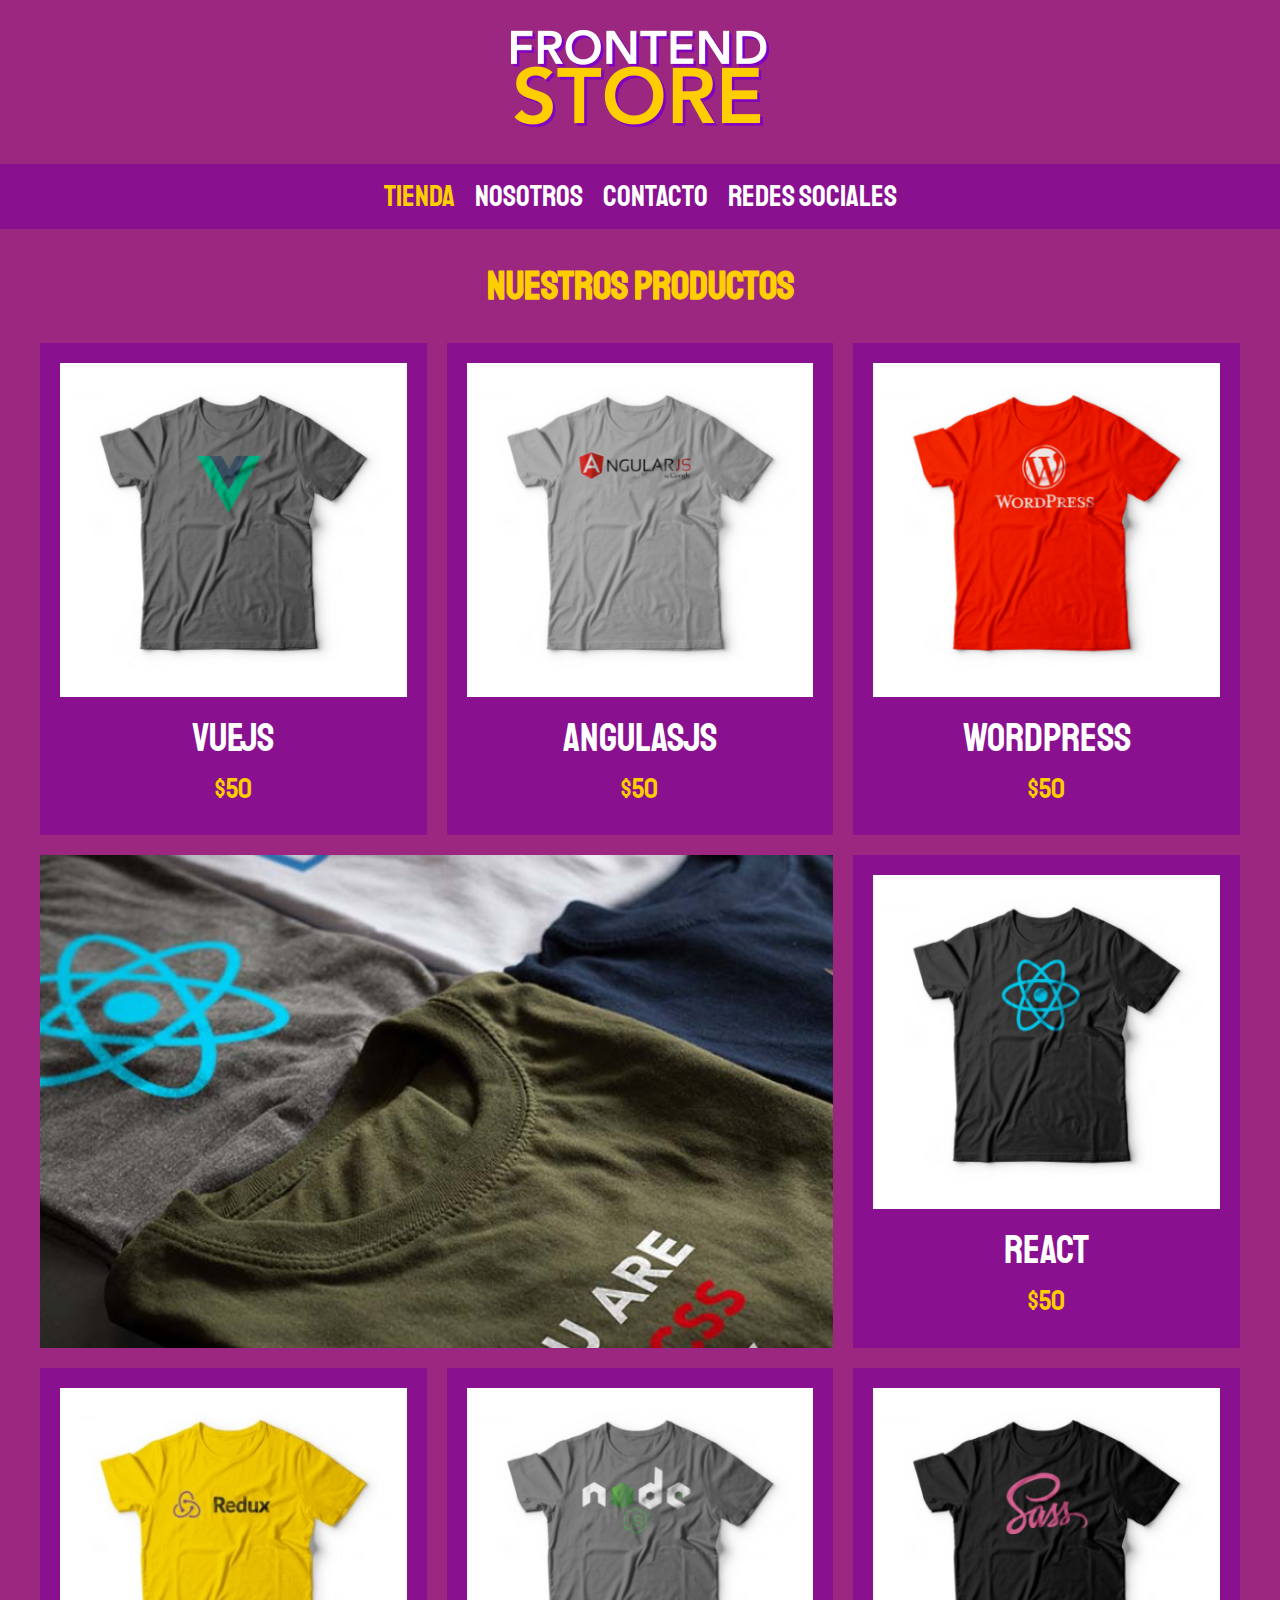
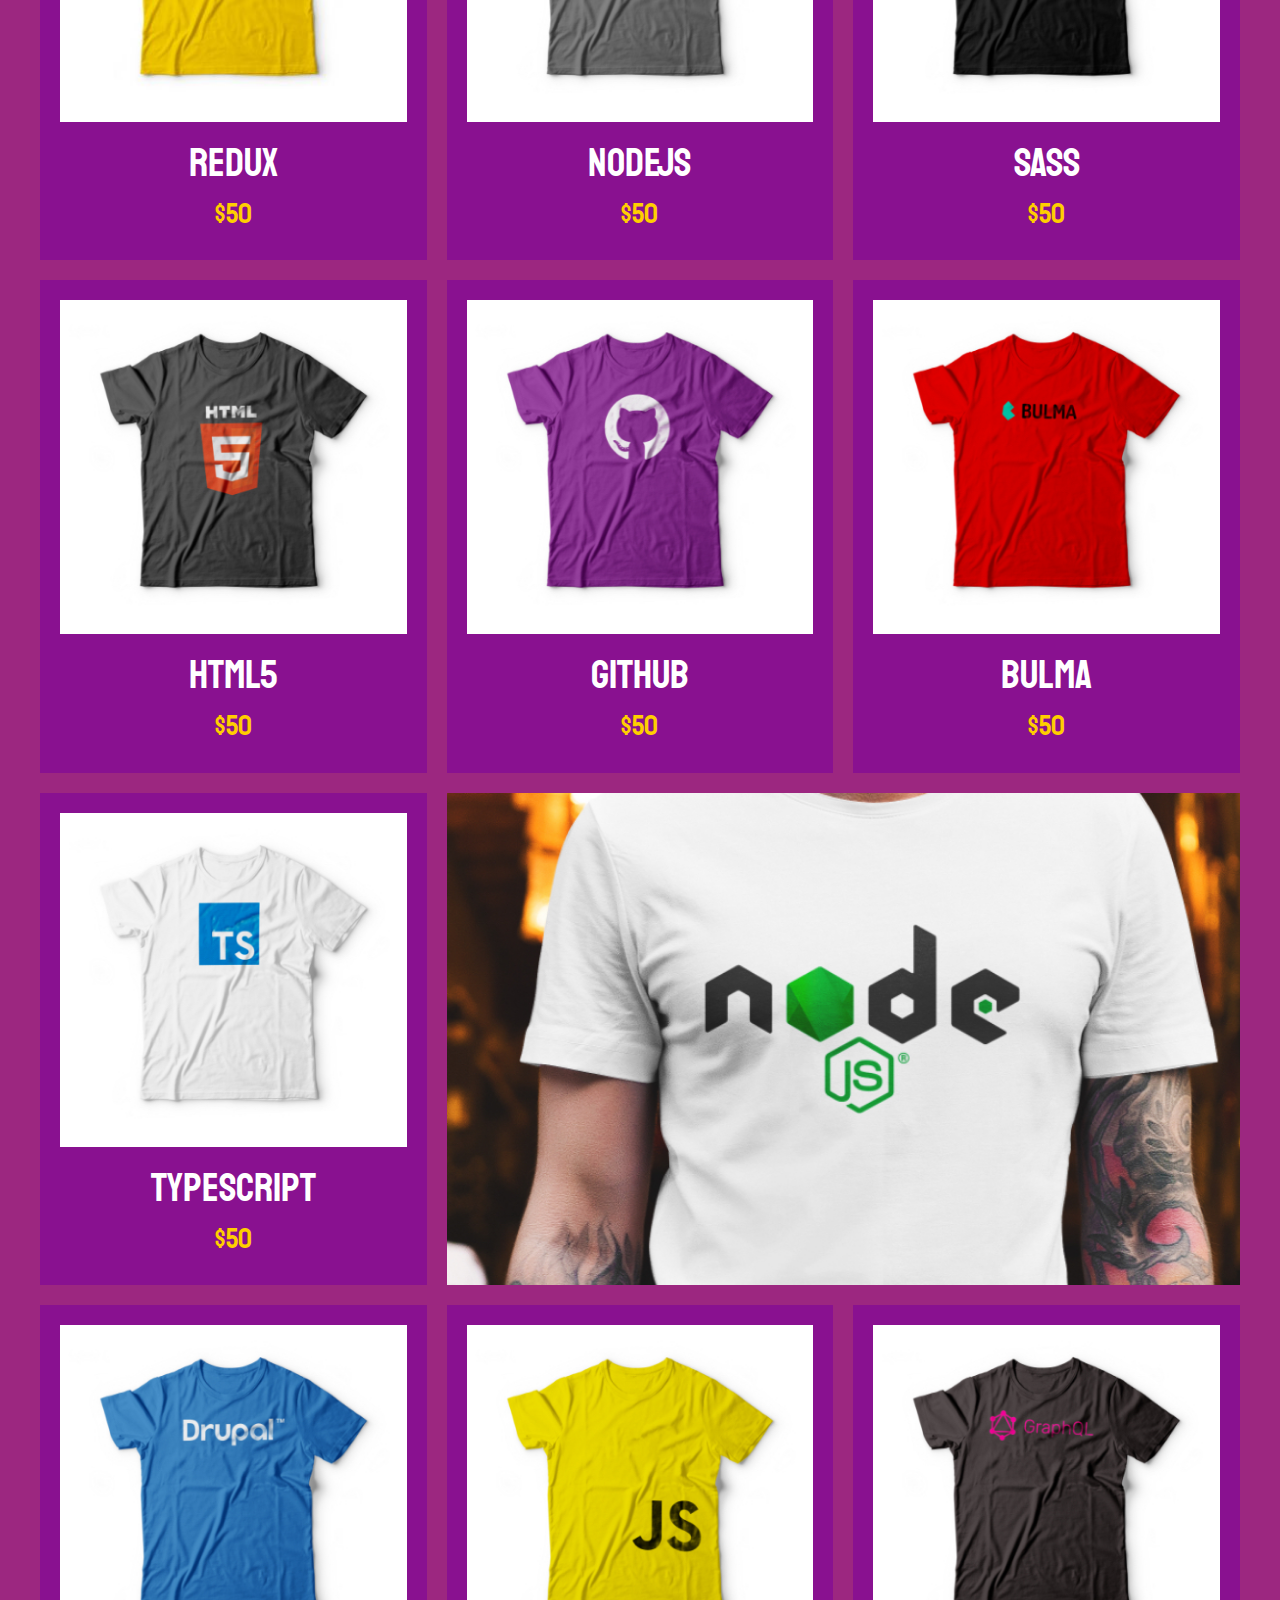
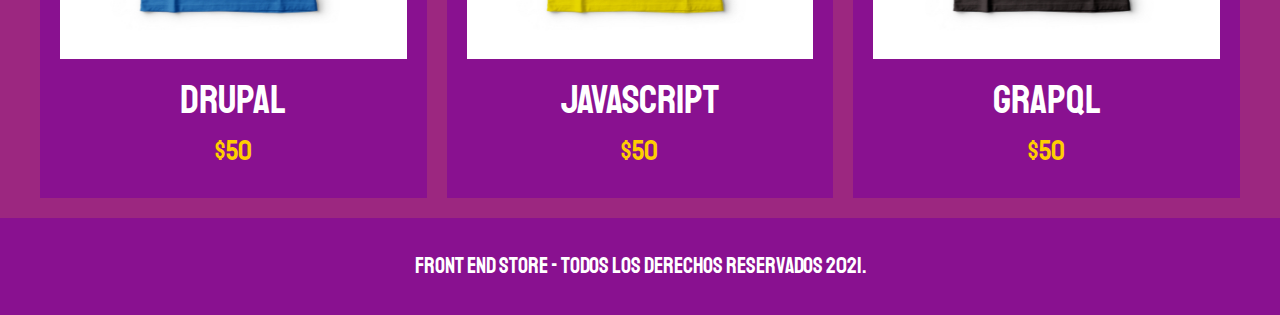
<file: index.html>
<!DOCTYPE html>
<html lang="es">
  <head>
    <meta charset="UTF-8" />
    <meta http-equiv="X-UA-Compatible" content="IE=edge" />
    <meta name="viewport" content="width=device-width, initial-scale=1.0" />
    <link rel="stylesheet" href="/css/normalize.css" />
    <link
      href="https://fonts.googleapis.com/css2?family=Staatliches&display=swap"
      rel="stylesheet"
    />
    <link rel="stylesheet" href="/css/styles.css" />
    <title>FrontEnd Store</title>
  </head>
  <body>
    <header class="header">
      <a href="/index.html">
        <img class="header__logo" src="/img/logo.png" alt="Logotipo" />
      </a>
    </header>
    <nav class="navegacion">
      <a class="navegacion__enlace navegacion__enlace--activo"href="/index.html">Tienda</a>
      <a class="navegacion__enlace" href="/nosotros.html">Nosotros</a>
      <a class="navegacion__enlace" href="/contacto.html">Contacto</a>
      <a class="navegacion__enlace" href="/redes.html">Redes Sociales</a>
    </nav>
    <main class="contenedor">
      <h1>Nuestros Productos</h1>
      <div class="grid">
        <div class="producto">
          <a href="/producto.html">
            <img
              class="producto__imagen"
              src="/img/1.jpg"
              alt="imagen camisa"
            />
            <div class="producto__informacion">
              <p class="producto__nombre">VueJs</p>
              <p class="producto__precio">$50</p>
            </div>
          </a>
        </div>
        <!-- fin de la clase de producto -->
        <div class="producto">
          <a href="/producto.html">
            <img
              class="producto__imagen"
              src="/img/2.jpg"
              alt="imagen camisa"
            />
            <div class="producto__informacion">
              <p class="producto__nombre">AngulasJs</p>
              <p class="producto__precio">$50</p>
            </div>
          </a>
        </div>
        <!-- fin de la clase de producto -->
        <div class="producto">
          <a href="/producto.html">
            <img
              class="producto__imagen"
              src="/img/14.jpg"
              alt="imagen camisa"
            />
            <div class="producto__informacion">
              <p class="producto__nombre">WordPress</p>
              <p class="producto__precio">$50</p>
            </div>
          </a>
        </div>
        <!-- fin de la clase de producto -->
        <div class="producto">
          <a href="/producto.html">
            <img
              class="producto__imagen"
              src="/img/3.jpg"
              alt="imagen camisa"
            />
            <div class="producto__informacion">
              <p class="producto__nombre">React</p>
              <p class="producto__precio">$50</p>
            </div>
          </a>
        </div>
        <!-- fin de la clase de producto -->
        <div class="producto">
          <a href="/producto.html">
            <img
              class="producto__imagen"
              src="/img/4.jpg"
              alt="imagen camisa"
            />
            <div class="producto__informacion">
              <p class="producto__nombre">Redux</p>
              <p class="producto__precio">$50</p>
            </div>
          </a>
        </div>
        <!-- fin de la clase de producto -->
        <div class="producto">
          <a href="/producto.html">
            <img
              class="producto__imagen"
              src="/img/5.jpg"
              alt="imagen camisa"
            />
            <div class="producto__informacion">
              <p class="producto__nombre">NodeJs</p>
              <p class="producto__precio">$50</p>
            </div>
          </a>
        </div>
        <!-- fin de la clase de producto -->
        <div class="producto">
          <a href="/producto.html">
            <img
              class="producto__imagen"
              src="/img/6.jpg"
              alt="imagen camisa"
            />
            <div class="producto__informacion">
              <p class="producto__nombre">Sass</p>
              <p class="producto__precio">$50</p>
            </div>
          </a>
        </div>
        <!-- fin de la clase de producto -->
        <div class="producto">
          <a href="/producto.html">
            <img
              class="producto__imagen"
              src="/img/7.jpg"
              alt="imagen camisa"
            />
            <div class="producto__informacion">
              <p class="producto__nombre">HTML5</p>
              <p class="producto__precio">$50</p>
            </div>
          </a>
        </div>
        <!-- fin de la clase de producto -->
        <div class="producto">
          <a href="/producto.html">
            <img
              class="producto__imagen"
              src="/img/8.jpg"
              alt="imagen camisa"
            />
            <div class="producto__informacion">
              <p class="producto__nombre">GitHub</p>
              <p class="producto__precio">$50</p>
            </div>
          </a>
        </div>
        <!-- fin de la clase de producto -->
        <div class="producto">
          <a href="/producto.html">
            <img
              class="producto__imagen"
              src="/img/9.jpg"
              alt="imagen camisa"
            />
            <div class="producto__informacion">
              <p class="producto__nombre">Bulma</p>
              <p class="producto__precio">$50</p>
            </div>
          </a>
        </div>
        <!-- fin de la clase de producto -->
        <div class="producto">
          <a href="/producto.html">
            <img
              class="producto__imagen"
              src="/img/10.jpg"
              alt="imagen camisa"
            />
            <div class="producto__informacion">
              <p class="producto__nombre">TypeScript</p>
              <p class="producto__precio">$50</p>
            </div>
          </a>
        </div>
        <!-- fin de la clase de producto -->
        <div class="producto">
          <a href="/producto.html">
            <img
              class="producto__imagen"
              src="/img/11.jpg"
              alt="imagen camisa"
            />
            <div class="producto__informacion">
              <p class="producto__nombre">Drupal</p>
              <p class="producto__precio">$50</p>
            </div>
          </a>
        </div>
        <!-- fin de la clase de producto -->
        <div class="producto">
          <a href="/producto.html">
            <img
              class="producto__imagen"
              src="/img/12.jpg"
              alt="imagen camisa"
            />
            <div class="producto__informacion">
              <p class="producto__nombre">JavaScript</p>
              <p class="producto__precio">$50</p>
            </div>
          </a>
        </div>
        <!-- fin de la clase de producto -->
        <div class="producto">
          <a href="/producto.html">
            <img
              class="producto__imagen"
              src="/img/13.jpg"
              alt="imagen camisa"
            />
            <div class="producto__informacion">
              <p class="producto__nombre">GrapQl</p>
              <p class="producto__precio">$50</p>
            </div>
          </a>
        </div>
        <!-- fin de la clase de producto -->
        <div class="grafico grafico__camisas"></div>
        <div class="grafico grafico__node"></div>
      </div>
    </main>
    <footer class="footer">
      <p class="footer__texto">
        Front End Store - Todos los Derechos Reservados 2021.
      </p>
    </footer>
  </body>
</html>
</file>
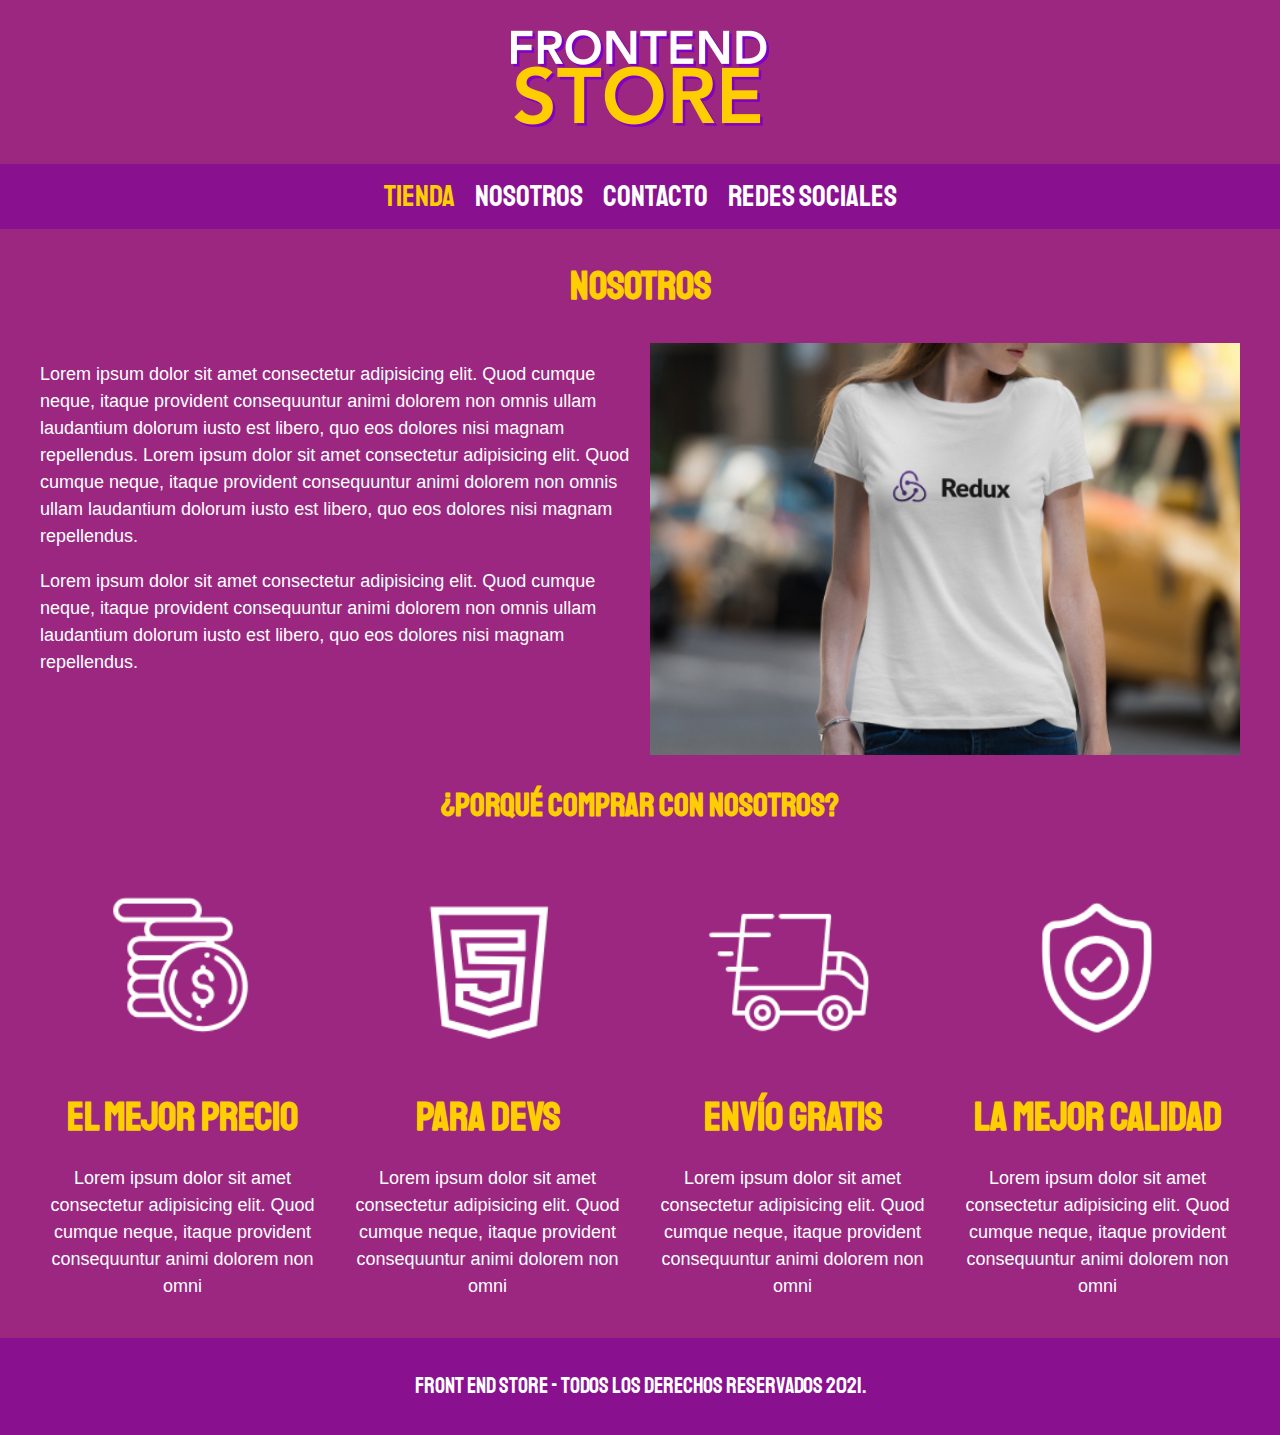
<file: nosotros.html>
<!DOCTYPE html>
<html lang="es">
  <head>
    <meta charset="UTF-8" />
    <meta http-equiv="X-UA-Compatible" content="IE=edge" />
    <meta name="viewport" content="width=device-width, initial-scale=1.0" />
    <link rel="stylesheet" href="/css/normalize.css" />
    <link
      href="https://fonts.googleapis.com/css2?family=Staatliches&display=swap"
      rel="stylesheet"
    />
    <link rel="stylesheet" href="/css/styles.css" />
    <title>FrontEnd Store</title>
  </head>
  <body>
    <header class="header">
      <a href="/index.html">
        <img class="header__logo" src="/img/logo.png" alt="Logotipo" />
      </a>
    </header>
    <nav class="navegacion">
      <a class="navegacion__enlace navegacion__enlace--activo"href="/index.html">Tienda</a>
      <a class="navegacion__enlace" href="/nosotros.html">Nosotros</a>
      <a class="navegacion__enlace" href="/contacto.html">Contacto</a>
      <a class="navegacion__enlace" href="/redes.html">Redes Sociales</a>
    </nav>
    <main class="contenedor">
      <h1>Nosotros</h1>
      <div class="nosotros">
        <div class="nosotros__contenido">
          <p>
            Lorem ipsum dolor sit amet consectetur adipisicing elit. Quod cumque
            neque, itaque provident consequuntur animi dolorem non omnis ullam
            laudantium dolorum iusto est libero, quo eos dolores nisi magnam
            repellendus. Lorem ipsum dolor sit amet consectetur adipisicing
            elit. Quod cumque neque, itaque provident consequuntur animi dolorem
            non omnis ullam laudantium dolorum iusto est libero, quo eos dolores
            nisi magnam repellendus.
          </p>
          <p>
            Lorem ipsum dolor sit amet consectetur adipisicing elit. Quod cumque
            neque, itaque provident consequuntur animi dolorem non omnis ullam
            laudantium dolorum iusto est libero, quo eos dolores nisi magnam
            repellendus.
          </p>
        </div>
        <img
          class="nosotros__imagen"
          src="/img/nosotros.jpg"
          alt="Imagen Nosotros"
        />
      </div>
    </main>
    <section class="contenedor comprar">
      <h2 class="comprar__titulo">¿Porqué Comprar con Nosotros?</h2>
      <!-- Comienzo de los bloques -->
      <div class="bloques">
        <div class="bloque">
          <img
            class="bloque__imagen"
            src="/img/icono_1.png"
            alt="Porque comprar"
          />
          <h1 class="bloque__titulo">El mejor Precio</h1>
          <p>
            Lorem ipsum dolor sit amet consectetur adipisicing elit. Quod cumque
            neque, itaque provident consequuntur animi dolorem non omni
          </p>
        </div>
        <!--Fin del bloque-->
        <div class="bloque">
          <img
            class="bloque__imagen"
            src="/img/icono_2.png"
            alt="Porque comprar"
          />
          <h1 class="bloque__titulo">Para Devs</h1>
          <p>
            Lorem ipsum dolor sit amet consectetur adipisicing elit. Quod cumque
            neque, itaque provident consequuntur animi dolorem non omni
          </p>
        </div>
        <!--Fin del bloque-->
        <div class="bloque">
          <img
            class="bloque__imagen"
            src="/img/icono_3.png"
            alt="Porque comprar"
          />
          <h1 class="bloque__titulo">Envío Gratis</h1>
          <p>
            Lorem ipsum dolor sit amet consectetur adipisicing elit. Quod cumque
            neque, itaque provident consequuntur animi dolorem non omni
          </p>
        </div>
        <!--Fin del bloque-->
        <div class="bloque">
          <img
            class="bloque__imagen"
            src="/img/icono_4.png"
            alt="Porque comprar"
          />
          <h1 class="bloque__titulo">La Mejor Calidad</h1>
          <p>
            Lorem ipsum dolor sit amet consectetur adipisicing elit. Quod cumque
            neque, itaque provident consequuntur animi dolorem non omni
          </p>
        </div>
        <!--Fin del bloque-->
      </div>
      <!--Fin de los bloques-->
    </section>
    <footer class="footer">
      <p class="footer__texto">
        Front End Store - Todos los Derechos Reservados 2021.
      </p>
    </footer>
  </body>
</html>
</file>
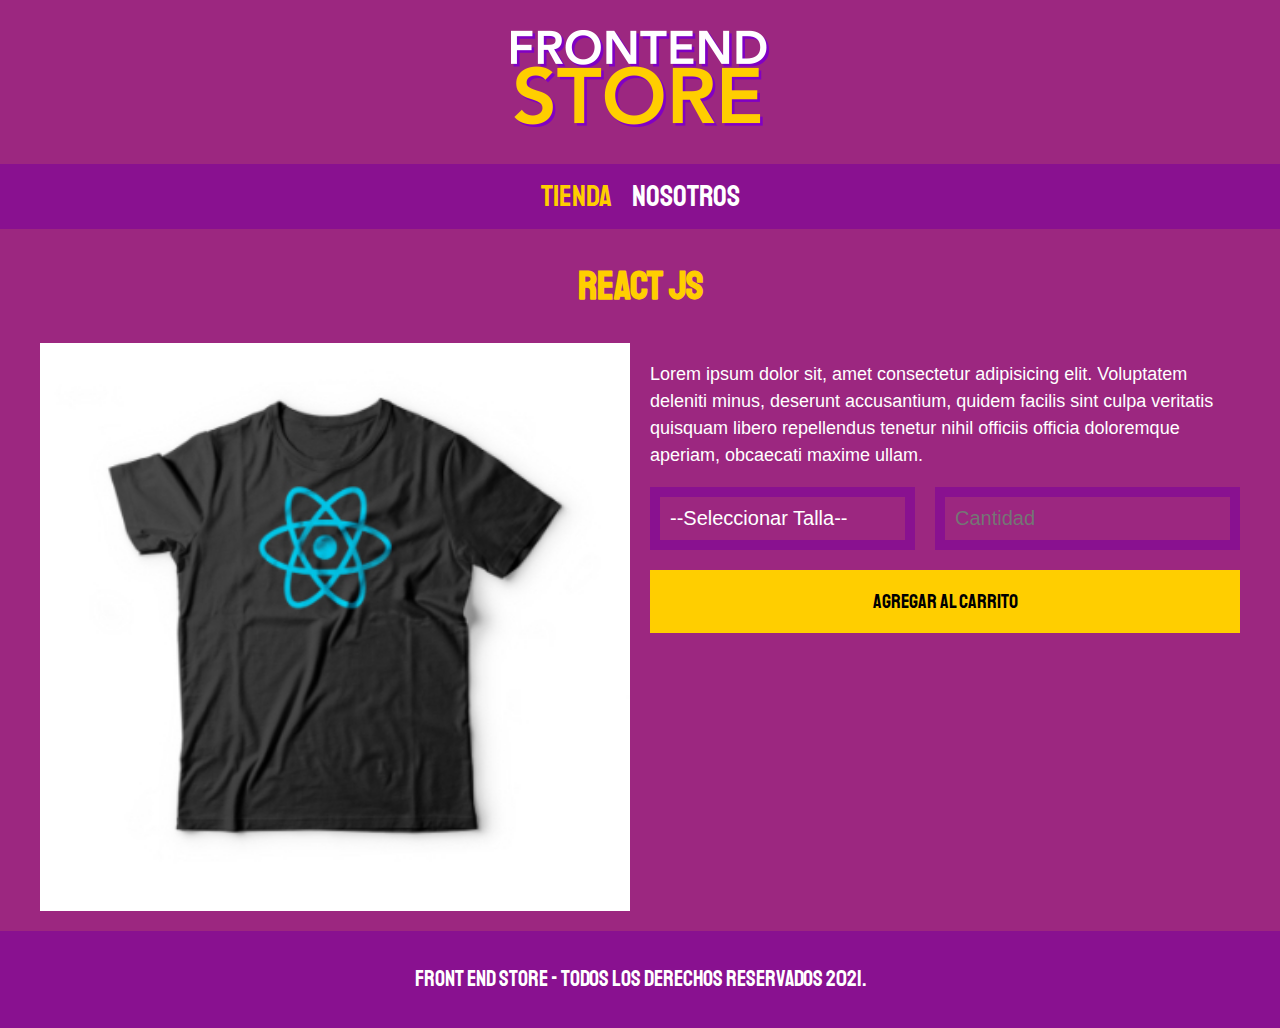
<file: producto.html>
<!DOCTYPE html>
<html lang="es">
  <head>
    <meta charset="UTF-8" />
    <meta http-equiv="X-UA-Compatible" content="IE=edge" />
    <meta name="viewport" content="width=device-width, initial-scale=1.0" />
    <link rel="stylesheet" href="/css/normalize.css" />
    <link
      href="https://fonts.googleapis.com/css2?family=Staatliches&display=swap"
      rel="stylesheet"
    />
    <link rel="stylesheet" href="/css/styles.css" />
    <title>FrontEnd Store</title>
  </head>
  <body>
    <header class="header">
      <a href="/index.html">
        <img class="header__logo" src="/img/logo.png" alt="Logotipo" />
      </a>
    </header>
    <nav class="navegacion">
      <a
        class="navegacion__enlace navegacion__enlace--activo"
        href="/index.html"
        >Tienda</a
      >
      <a class="navegacion__enlace" href="/nosotros.html">Nosotros</a>
    </nav>
    <main class="contenedor">
      <h1>React JS</h1>
      <div class="camisa">
        <img
          class="camisa__imagen"
          src="/img/3.jpg"
          alt="imagen del producto"
        />
        <div class="camisa__contenido">
          <p>
            Lorem ipsum dolor sit, amet consectetur adipisicing elit. Voluptatem
            deleniti minus, deserunt accusantium, quidem facilis sint culpa
            veritatis quisquam libero repellendus tenetur nihil officiis officia
            doloremque aperiam, obcaecati maxime ullam.
          </p>
          <form class="formulario">
            <select class="formulario__campo">
              <option disabled selected>--Seleccionar Talla--</option>
              <option class="formulario__option">Small</option>
              <option class="formulario__option">Medium</option>
              <option class="formulario__option">Large</option>
            </select>
            <input
              class="formulario__campo"
              type="number"
              placeholder="Cantidad"
              min="1"
            />
            <input
              class="formulario__submit"
              type="submit"
              value="Agregar al Carrito"
            />
          </form>
        </div>
      </div>
    </main>
    <footer class="footer">
      <p class="footer__texto">
        Front End Store - Todos los Derechos Reservados 2021.
      </p>
    </footer>
  </body>
</html>
</file>
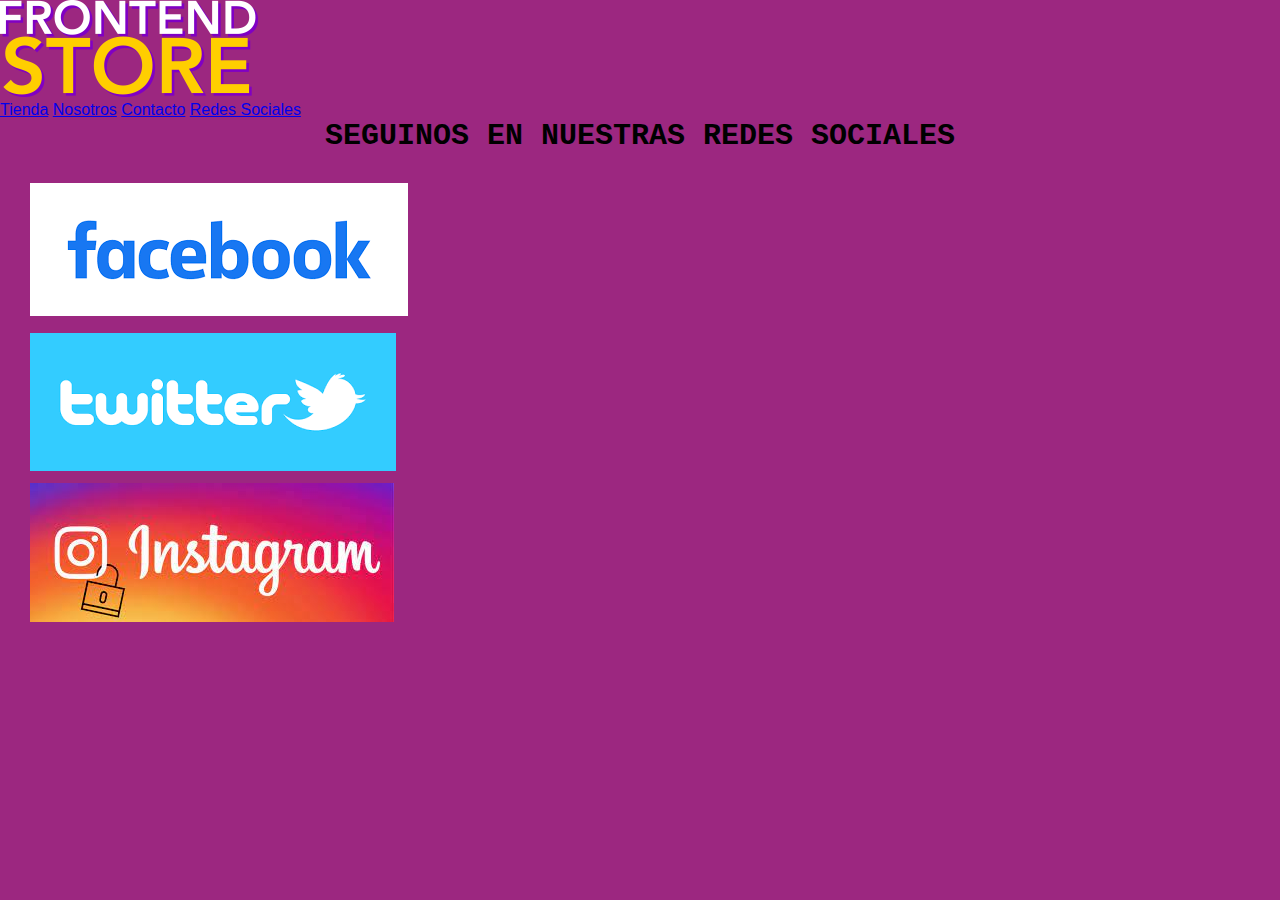
<file: redes.html>
<!DOCTYPE html>
<html lang="en">

<head>
    <meta charset="UTF-8">
    <meta http-equiv="X-UA-Compatible" content="IE=edge">
    <meta name="viewport" content="width=device-width, initial-scale=1.0">
    <link rel="stylesheet" href="/css/redes.css">
    <title>Redes Sociales</title>
</head>

<body>
    <header class="header">
        <a href="/index.html">
            <img class="header__logo" src="/img/logo.png" alt="Logotipo" />
        </a>
    </header>
    <nav class="navegacion">
        <a class="navegacion__enlace navegacion__enlace--activo" href="/index.html">Tienda</a>
        <a class="navegacion__enlace" href="/nosotros.html">Nosotros</a>
        <a class="navegacion__enlace" href="/contacto.html">Contacto</a>
        <a class="navegacion__enlace" href="/redes.html">Redes Sociales</a>
    </nav>
    <h1 class="titulo">SEGUINOS EN NUESTRAS REDES SOCIALES</h1>


    <p>
        <a href="https://www.facebook.com" target="_blank"><img src="/img/facebook.png" alt="_blank"></a>
    </p>
    <p>
        <a href="https://www.twitter.com" target="_blank"><img src="/img/twitter.png" alt="_blank"></a>
    </p>
    <p>
        <a href="https://www.instagram.com" target="_blank"><img src="/img/Instagram.jpg" alt="_blank"></a>
    </p>
</body>

</html>
</file>
<file: css/styles.css>
/* Definiendo Custom Properties*/
:root {
  --primario: #9c2780;
  --primarioOscuro: #891190;
  --secundario: #ffce00;
  --secundarioOscuro: rgb(233, 287, 2);
  --blanco: #fff;
  --negro: #000;
  --fuente-principal: "Staatliches", cursive;
}
html {
  box-sizing: border-box;
  font-size: 62.5%; /*parte de lo que nos permite agregar que un Rem sea igual a 10px*/
}
*,
*:before,
*:after {
  box-sizing: inherit;
}
/* Globales */

body {
  background-color: var(--primario);
  font-size: 1.6rem;
  line-height: 1.5;
}
p {
  font-size: 1.8rem;
  font-family: Arial, Helvetica, sans-serif;
  color: var(--blanco);
}
a {
  text-decoration: none;
}
img {
  width: 100%;
}
.contenedor {
  max-width: 120rem;
  margin: 0 auto;
}
h1,
h2,
h3 {
  text-align: center;
  color: var(--secundario);
  font-family: var(--fuente-principal);
}
h1 {
  font-size: 4rem;
}
h2 {
  font-size: 3.2rem;
}
h3 {
  font-size: 2.4rem;
}

/* Header */

.header {
  display: flex;
  justify-content: center; /*Centrar Horizontalmente*/
}
.header__logo {
  margin: 3rem 0;
}

/* Footer */

.footer {
  background-color: var(--primarioOscuro);
  padding: 1rem 0;
  margin-top: 2rem;
}
.footer__texto {
  font-family: var(--fuente-principal);
  text-align: center;
  font-size: 2.2rem;
}

/* Navegacion */

.navegacion {
  background-color: var(--primarioOscuro);
  padding: 1rem 0;
  display: flex;
  justify-content: center;
  gap: 2rem; /*nueva forma, no todos los navegadores tienene soporte. Es para separar elementos dentro del nav*/
}
.navegacion__enlace {
  font-family: var(--fuente-principal);
  color: var(--blanco);
  font-size: 3rem;
  /* margin-right: 2rem;   Forma anterior de separar elementos del nav. Junto con :last-of-type */
}
/* .navegacion__enlace:last-of-type{ va a seleccionar el ultimo y eliminar el margin para que quede centrado y con la misma cantidad de rem
    margin-right: 0;
} */

.navegacion__enlace:hover,
.navegacion__enlace--activo {
  color: var(--secundario);
} /*navegacion__enlace--activo modificador*/

/* Grid */
.grid {
  display: grid;
  grid-template-columns: repeat(2, 1fr);
  gap: 2rem;
}
@media (min-width: 768px) {
  .grid {
    grid-template-columns: repeat(3, 1fr);
  }
}

/* Productos */
.producto {
  background-color: var(--primarioOscuro);
  padding: 2rem;
}
.producto__nombre {
  font-size: 4rem;
}
.producto__precio {
  font-size: 2.8rem;
  color: var(--secundario);
}
.producto__nombre,
.producto__precio {
  text-align: center;
  font-family: var(--fuente-principal);
  margin: 1rem 0;
  line-height: 1.2;
}

/* Graficos */
.grafico {
  min-height: 30rem;
  background-repeat: no-repeat;
  background-size: cover;
  grid-column: 1/3;
}
.grafico__camisas {
  grid-row: 2/3;
  background-image: url(../img/grafico1.jpg);
}
.grafico__node {
  background-image: url(../img/grafico2.jpg);
  grid-row: 8/9;
}
@media (min-width: 768px) {
  .grafico__node {
    grid-row: 5/6;
    grid-column: 2/4;
  }
}

/* Modificando la Sección Nosotros  */

.nosotros {
  display: grid;
  grid-template-rows: repeat(2, auto);
}

@media (min-width: 768px) {
  .nosotros {
    grid-template-columns: repeat(2, 1fr);
    column-gap: 2rem;
  }
}
.nosotros__imagen {
  grid-row: 1/2;
}
@media (min-width: 768px) {
  .nosotros__imagen {
    grid-column: 2/3;
  }
}
.nosotros__imagen:hover{

  width: 650px;
  background-image: linear-gradient(beige,bisque);
  transition: 2s;
}

/* Bloques */

.bloques {
  display: grid;
  grid-template-columns: repeat(2, 1fr);
  gap: 2rem;
}
@media (min-width: 768px) {
  .bloques {
    grid-template-columns: repeat(4, 1fr);
  }
}
.bloque {
  text-align: center;
}
.bloque__titulo {
  margin: 0;
}

/* Pagina del Producto */

@media (min-width: 768px) {
  .camisa {
    display: grid;
    grid-template-columns: repeat(2, 1fr);
    gap: 2rem;
  }
}
.formulario {
  display: grid;
  grid-template-columns: repeat(2, 1fr);
  gap: 2rem;
}
.formulario__campo {
  /* border-color: var(--primarioOscuro);
  border-width: 1rem;
  border-style: solid; */
  border: 1rem solid var(--primarioOscuro); /* Forma más corta de ahorrar codigo. Resumen de los codigos comentados arriba*/
  color: var(--blanco);
  background-color: transparent;
  font-size: 2rem;
  font-family: Arial, Helvetica, sans-serif;
  padding: 1rem;
  appearance: none;
}
.formulario__submit {
  background-color: var(--secundario);
  border: none;
  font-size: 2rem;
  font-family: var(--fuente-principal);
  padding: 2rem;
  transition: background-color 0.3s ease;
  grid-column: 1/3;
}
.formulario__submit:hover {
  font-size: 2.4rem;
  cursor: pointer;
  background-color: var(--secundarioOscuro);
}
.formulario__option {
  color: var(--negro);
}
.producto__imagen:hover{
  width: 380px;
  background-image: linear-gradient(beige,bisque);
  transition: 1s;
}
</file>
<file: css/redes.css>
*{
    margin: 0;
    padding: 0;
    box-sizing: border-box;
    font-family: 'Lucida Sans', 'Lucida Sans Regular', 'Lucida Grande', 'Lucida Sans Unicode', Geneva, Verdana, sans-serif;
}
:root {
    --primario: #9c2780;
    --primarioOscuro: #891190;
    --secundario: #ffce00;
    --secundarioOscuro: rgb(233, 287, 2);
    --blanco: #fff;
    --negro: #000;
    --fuente-principal: "Staatliches", cursive;
  }
.titulo{
    font-size: 30px;
    font-family: 'Courier New', Courier, monospace;
    text-align: center;
}

body{
    background-color: #9c2780;
}
p{
    justify-content: center;
    margin: 30px;
    width: 300px;
    height: 120px;
    
    border-radius: 1%;
    border: 2px;
}
p:hover{
    height: 150px;
    transform: rotate(12deg);
    transition: 2s;
}
</file>
